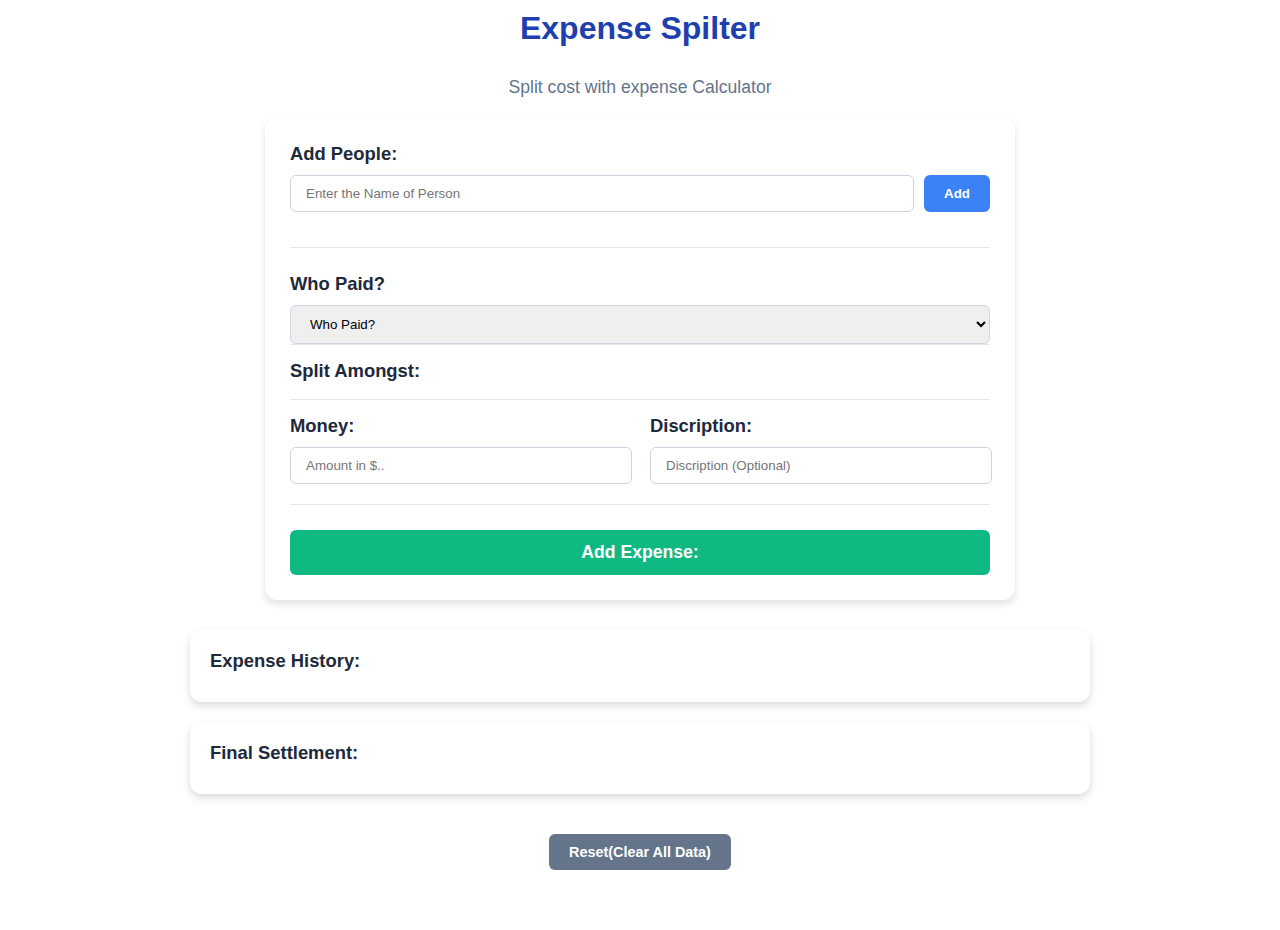
<file: PS-2/index.html>
<!DOCTYPE html>
<html lang="en">
<head>
    <meta charset="UTF-8">
    <meta name="viewport" content="width=device-width, initial-scale=1.0">
    <title>Expense Sliptter</title>
    <link rel="stylesheet" href="style.css">
</head>
<body>
    <header>
        <div class="title">Expense Spilter</div>
    </header>
    <main>
        <div class="head-line">Split cost with expense Calculator</div>
        <div class="calculator">
            <div class="add-people">
                <div class="heading-sec">Add People: </div>
                <div class="persons">
                    <input type="text" id="person-name" placeholder="Enter the Name of Person">
                    <button id="add-person" onclick="addPerson()">Add</button>
                </div>
                <div class="person-list"></div>
            </div>
            <div class="expense">
                <div class="who-paid">
                    <div class="heading-sec">Who Paid?</div>
                    <select id="payer">
                        <option value="">Select Person..</option>
                    </select>
                </div>
                <div class="split-among">
                    <div class="heading-sec">Split Amongst: </div>
                    <div class="for-whom"></div>
                </div>
                <div class="money-discription">
                    <div class="money">
                        <div class="heading-sec">Money: </div>
                        <input type="number" id="expense-money" placeholder="Amount in $..">
                    </div>
                    <div class="discription">
                        <div class="heading-sec">Discription: </div>
                        <input type="text" id="expense-dec" placeholder="Discription (Optional)">
                    </div>
                </div>
            </div>
            <div class="add-expense">
                <button id="expense">Add Expense: </button>
            </div>
        </div>
        <div class="history">
            <div class="expense-history">
                <div class="heading-sec">Expense History: </div>
                <div class="history-list"></div>
            </div>
            <div class="final-settlement">
                <div class="heading-sec">Final Settlement: </div>
                <div class="settlement-list"></div>
            </div>
        </div>
    </main>
    <footer>
        <div class="Reset-all">
            <button onclick="clearAll()" class="reset">
                Reset(Clear All Data)
            </button>
        </div>
    </footer>
    <script src="script.js"></script>
</body>
</html>





















<!-- 
<div>
        <div >
            <h2 >1. Add People to Trip</h2>
            <div class="flex gap-2">
                <input id="personName" type="text" placeholder="Enter name">
                <label for="personName">
                    <button onclick="addPerson()">Add</button>
                </label>
            </div>
            <div id="peopleList"></div>
        </div>

        <div>
            <h2>2. Log Expense</h2>
            <div class="grid grid-cols-1 md:grid-cols-2 gap-4">
                <input id="expDesc" type="text" placeholder="Dinner, Taxi, etc." class="border p-2 rounded">
                <input id="expAmt" type="number" placeholder="Amount ($)" class="border p-2 rounded">
                
                <select id="payerSelect" >
                    <option value="">Who Paid?</option>
                </select>

                <div>
                    <p class="text-sm">Split amongst:</p>
                    <div id="beneficiaryChecks" >
                        </div>
                </div>
            </div>
            <button onclick="logExpense()" >Add Record</button>
        </div>

        <div class="grid grid-cols-1 md:grid-cols-2 gap-8">
            <div>
                <h2 > Expense History</h2>
                <div id="historyList" ></div>
            </div>
            <div >
                <h2 class="text-xl">💰 Final Settlement</h2>
                <div id="settlementList"></div>
            </div>
        </div>
    </div>
    <div class="mt-10 text-center">
    <button onclick="clearAll()" class="text-sm text-gray-400 hover:text-red-500 underline">
        Reset Whole Trip (Clear All Data)
    </button>
</div> -->
</file>
<file: PS-2/style.css>
* {
    margin: 0;
    padding: 0;
    font-family: 'Segoe UI', Tahoma, Geneva, Verdana, sans-serif;
}
header{
    text-align: center;
    margin: 10px 10px 30px 10px;
}
.title{
    font-size: 2rem;
    font-weight: 800;
    color: #1e40af;
}
.head-line{
    text-align: center;
    font-size: 1.1rem;
    color: #64748b;
    margin-bottom: 20px;
}


.calculator{
    background: white;
    max-width: 700px;
    margin: 0 auto 30px;
    padding: 25px;
    border-radius: 12px;
    box-shadow: 0 4px 6px 1px rgba(0, 0, 0, 0.1);
}
.add-people,.expense{
    margin-bottom: 25px;
    padding-bottom: 20px;
    border-bottom: 1px solid #e2e8f0;
}
.heading-sec{
    font-weight: 700;
    margin-bottom: 10px;
    color: #1e293b;
    font-size: 1.15rem;
}
.persons{
    display: flex;
    gap: 10px;
}
input,select{
    width: 100%;
    padding: 10px 15px;
    border: 1px solid #cbd5e1;
    border-radius: 6px;
    outline: none;
}
.person-list{
    display: flex;
    flex-wrap: wrap;
    gap: 5px;
    margin-top: 15px;
}
.persons-list span{
    background: #dbeafe;
    color: #1e40af;
    padding: 4px 12px;
    border-radius: 20px;
    font-size: 0.85rem;
    font-weight: 600;
}
.who-paid{
    border-bottom: 1px solid #e2e8f0;
}
.split-among{
    margin: 8px 0;
    padding: 7px 0;
    border-bottom: 1px solid #e2e8f0;
}
.for-whom{
    display: grid;
    grid-template-columns: repeat(auto-fill, minmax(50px, 1fr));
    gap: 3px;
    margin-top: 10px;
}
.for-whom label{
    display: flex;
    align-items: center;
    gap: 2px;
    font-size: 0.9rem;
    cursor: pointer;
}
.money-discription{
    display: flex;
    gap: 50px;
    margin-top: 15px;
}
.money,.discription{
    width: 310px;
}
#expense-money,#expense-dec{
    width: 100%;
}
button{
    cursor: pointer;
    font-weight: 600;
    transition: all 0.2s;
}
#add-person{
    background: #3b82f6;
    color: white;
    padding: 10px 20px;
    border: none;
    border-radius: 6px;
}
#add-person:hover{
    background: #2563eb;
}
#expense{
    width: 100%;
    background: #10b981;
    color: white;
    padding: 12px;
    border: none;
    border-radius: 6px;
    font-size: 1.1rem;
}
#expense:hover{
    background: #059669;
}
.history{
    display: grid;
    gap: 20px;
    max-width: 900px;
    margin: 0 auto;
}
.expense-history,.final-settlement{
    background: white;
    padding: 20px;
    border-radius: 12px;
    box-shadow: 0 4px 8px rgba(0, 0, 0, 0.146);
}
.history-list > div{
    display: flex;
    justify-content: space-between;
    align-items: center;
    padding: 12px 0;
    border-bottom: 1px solid #f1f5f9;
}
.his-list{
    font-weight: 700;
    color: #2563eb;
}
.spliting{
    font-size: 0.75rem;
    color: #64748b;
}
.delete{
    background: none;
    border: none;
    color: #ef4444;
    font-size: 0.85rem;
}
.delete:hover{
    text-decoration: underline;
}
.settlement-list > div{
    background: #f8fafc;
    border: 1px solid #e2e8f0;
    padding: 10px;
    border-radius: 8px;
    margin-bottom: 10px;
    font-size: 0.95rem;
}
.settlement-list b{
    color: #1e40af;
}


footer{
    text-align: center;
    margin: 40px 0;
    padding-bottom: 20px;
}
.reset{
    background: #64748b;
    color: white;
    border: none;
    padding: 10px 20px;
    border-radius: 6px;
    font-size: 0.9rem;
}
.reset:hover{
    background: #f76d6d;
}
</file>
